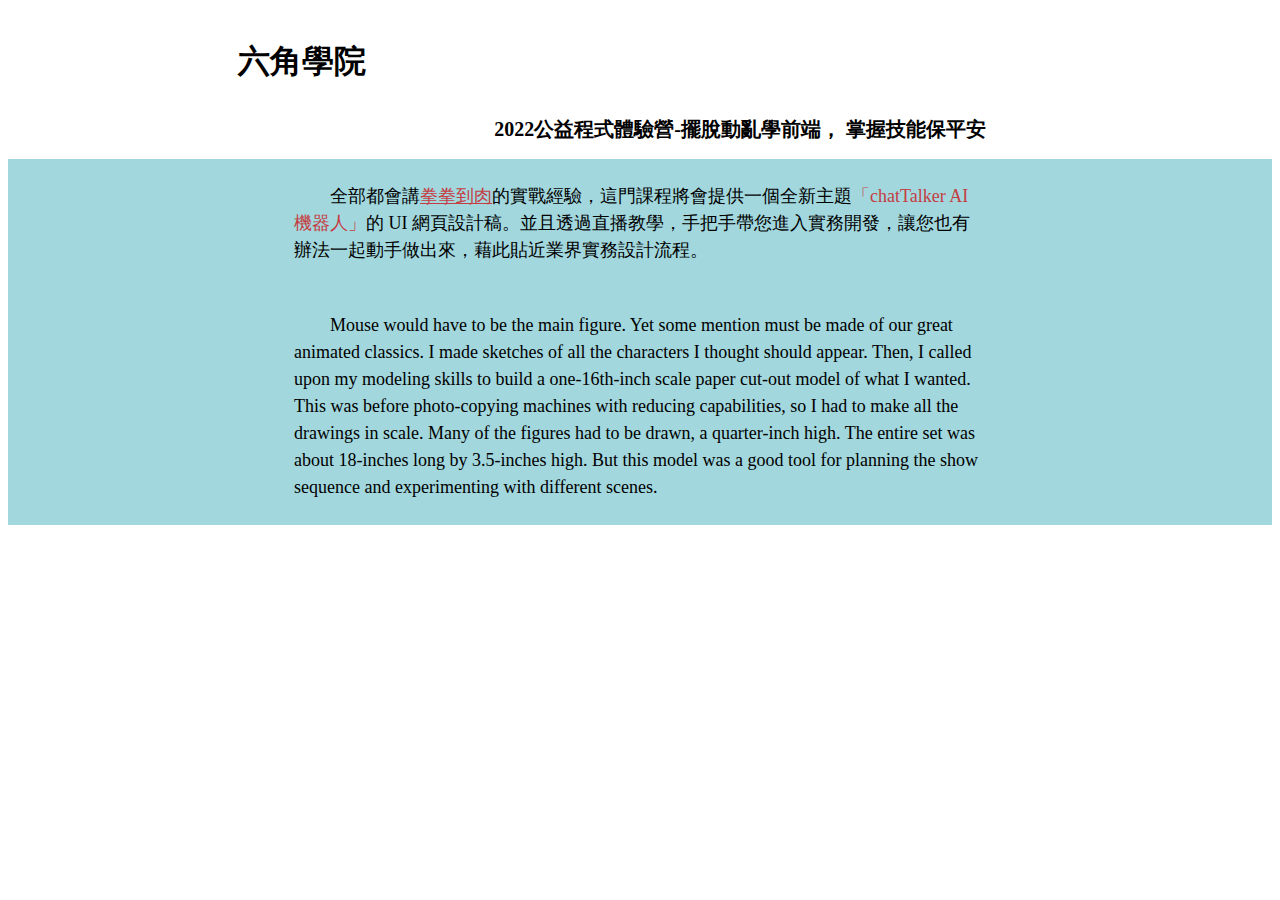
<file: may_03/index.html>
<!DOCTYPE html>
<html lang="en">
<head>
    <meta charset="UTF-8">
    <meta http-equiv="X-UA-Compatible" content="IE=edge">
    <meta name="viewport" content="width=device-width, initial-scale=1.0">
    <title>Daily Challenge May 03</title>
    <link rel="stylesheet" href="style.css">
</head>
<body>
    <div class="header">
        <h1>六角學院</h1>
        <h2>2022公益程式體驗營-擺脫動亂學前端， 掌握技能保平安</h2>
    </div>
    <div class="container">
        <div class="content">
            <p>全部都會講<a href="#">拳拳到肉</a>的實戰經驗，這門課程將會提供一個全新主題<span>「chatTalker AI 機器人」</span>的 UI 網頁設計稿。並且透過直播教學，手把手帶您進入實務開發，讓您也有辦法一起動手做出來，藉此貼近業界實務設計流程。</p>
            <p>Mouse would have to be the main figure. Yet some mention must be made of our great animated classics. I made sketches of all the characters I thought should appear. Then, I called upon my modeling skills to build a one-16th-inch scale paper cut-out model of what I wanted. This was before photo-copying machines with reducing capabilities, so I had to make all the drawings in scale. Many of the figures had to be drawn, a quarter-inch high. The entire set was about 18-inches long by 3.5-inches high. But this model was a good tool for planning the show sequence and experimenting with different scenes.</p>
        </div>
    </div>
    <script src="script.js"></script>
</body>
</html>
</file>
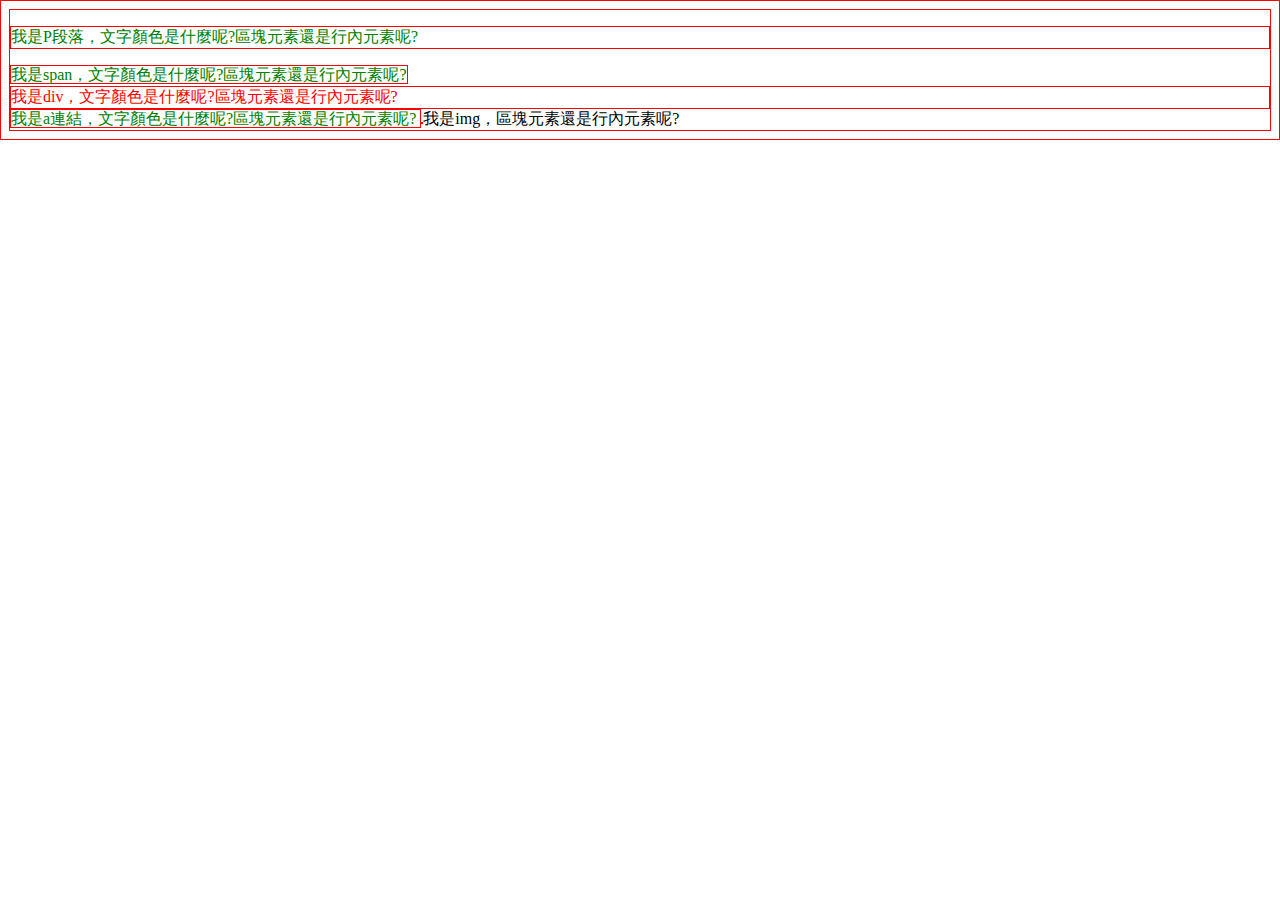
<file: may_04/index.html>
<!DOCTYPE html>
<html lang="en">
<head>
    <meta charset="UTF-8">
    <meta http-equiv="X-UA-Compatible" content="IE=edge">
    <meta name="viewport" content="width=device-width, initial-scale=1.0">
    <title>Daily Challenge</title>
    <link rel="stylesheet" href="style.css">
</head>
<body>
    <p class="green yellow orange">
        我是P段落，文字顏色是什麼呢?區塊元素還是行內元素呢?
        </p>
        
        <span class="red yellow green">
        我是span，文字顏色是什麼呢?區塊元素還是行內元素呢?
        </span>
        
        <div class="blue orange red">
        我是div，文字顏色是什麼呢?區塊元素還是行內元素呢?
        </div>
        
        <a class="yellow blue green">
        我是a連結，文字顏色是什麼呢?區塊元素還是行內元素呢?
        </a>
        
        <img>我是img，區塊元素還是行內元素呢?</img>
    <script src="script.js"></script>
</body>
</html>
</file>
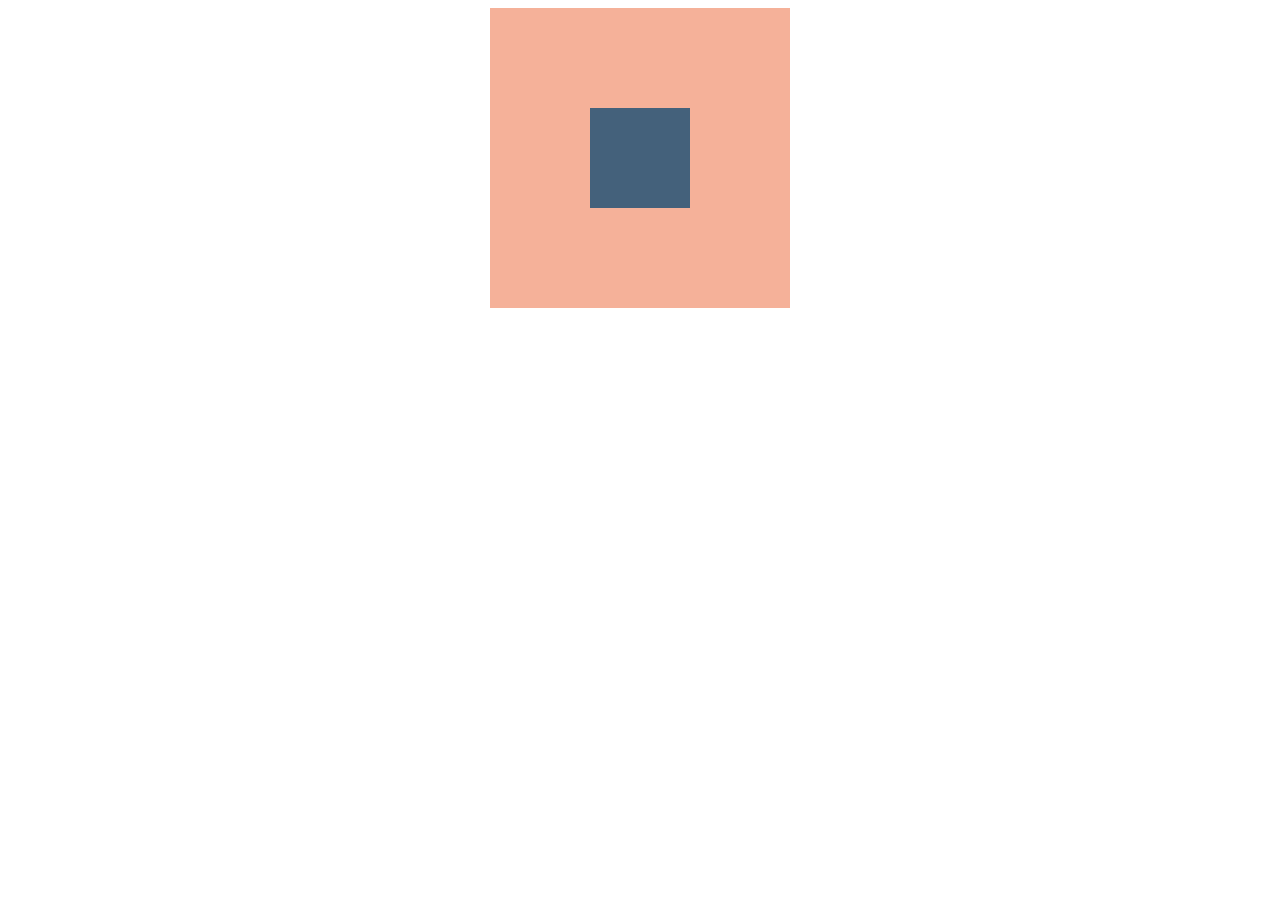
<file: may_05/index.html>
<!DOCTYPE html>
<html lang="en">
<head>
    <meta charset="UTF-8">
    <meta http-equiv="X-UA-Compatible" content="IE=edge">
    <meta name="viewport" content="width=device-width, initial-scale=1.0">
    <title>Daily Challenge</title>
    <link rel="stylesheet" href="style.css">
</head>
<body>
    <div class="outer">
        <div class="inner">
        </div>
    </div>
    <script src="script.js"></script>
</body>
</html>
</file>
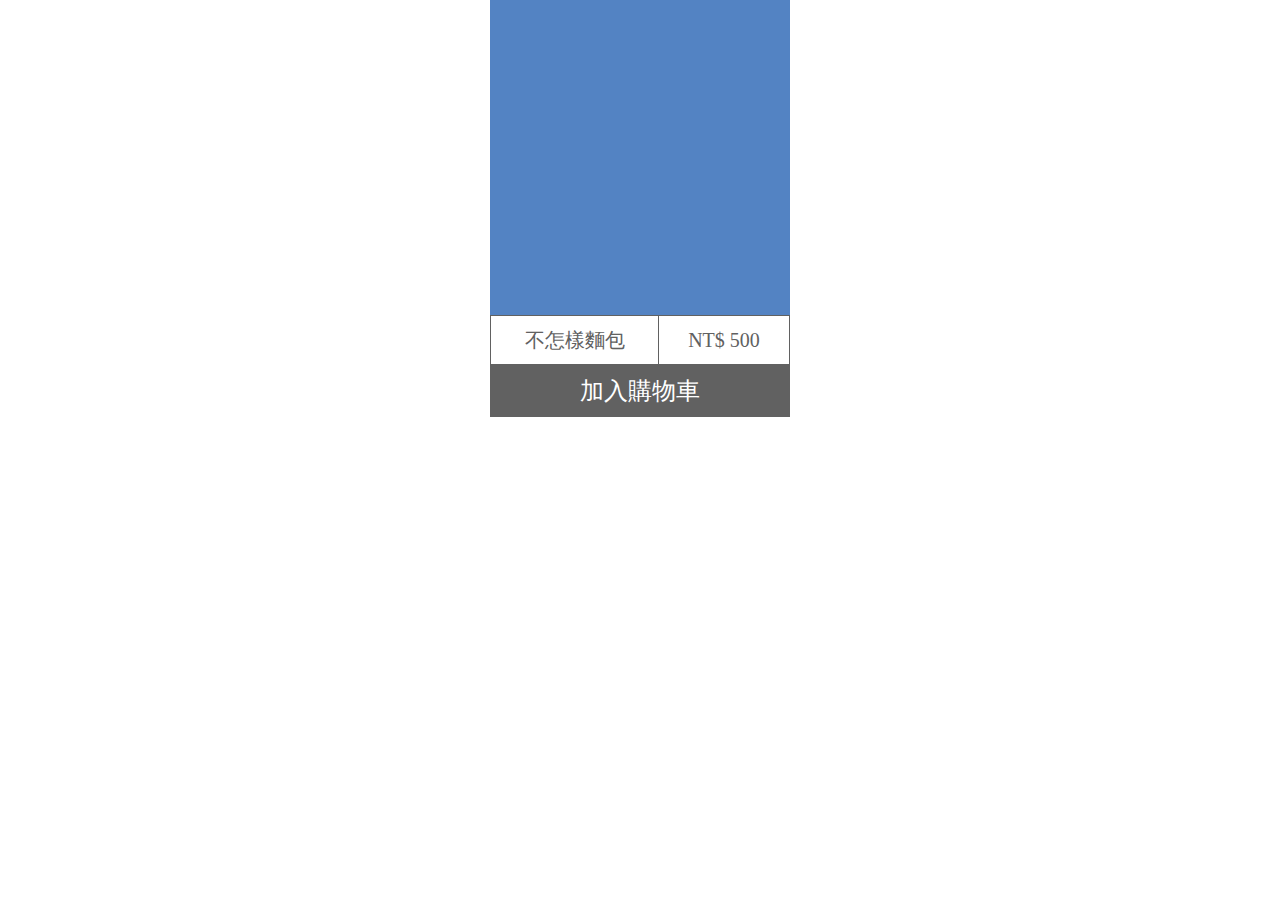
<file: may_06/index.html>
<!DOCTYPE html>
<html lang="en">
<head>
    <meta charset="UTF-8">
    <meta http-equiv="X-UA-Compatible" content="IE=edge">
    <meta name="viewport" content="width=device-width, initial-scale=1.0">
    <title>Daily Challenge</title>
    <link rel="stylesheet" href="style.css">
</head>
<body>
    <div class="container">
        <div class="pic"></div>
        <div class="info">
            <div class="name">
                <p>不怎樣麵包</p>
            </div>
            <div class="price">
                <p>NT$ 500</p>
            </div>
        </div>
        <div class="purchase">
            <p>加入購物車</p>
        </div>
    </div>
    <script src="script.js"></script>
</body>
</html>
</file>
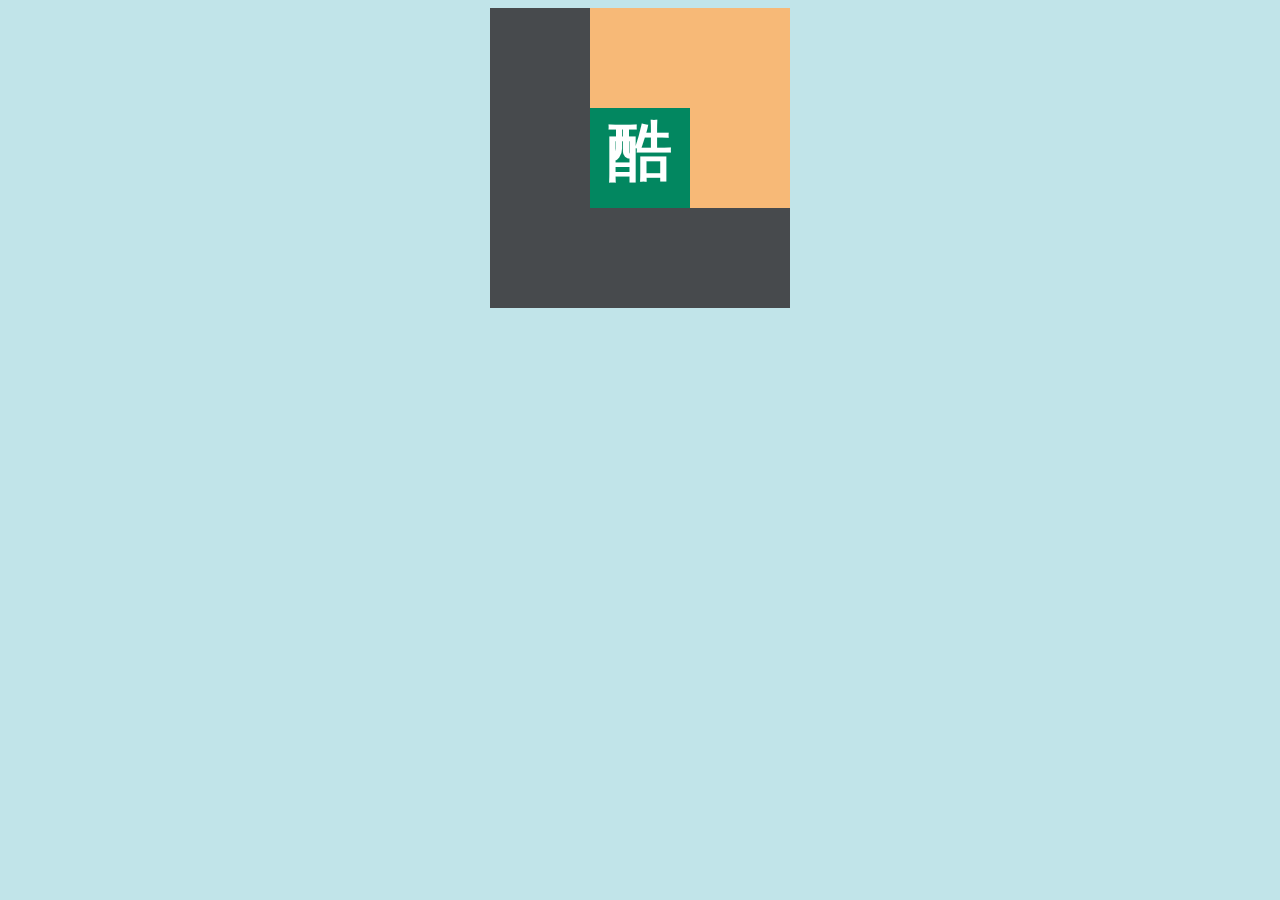
<file: may_09/index.html>
<!DOCTYPE html>
<html lang="en">
<head>
    <meta charset="UTF-8">
    <meta http-equiv="X-UA-Compatible" content="IE=edge">
    <meta name="viewport" content="width=device-width, initial-scale=1.0">
    <title>Daily Challenge</title>
    <link rel="stylesheet" href="style.css">
</head>
<body>
    <div class="box1">
        <div class="box2">
            <div class="box3">酷</div>
        </div>
    </div>
    <script src="script.js"></script>
</body>
</html>
</file>
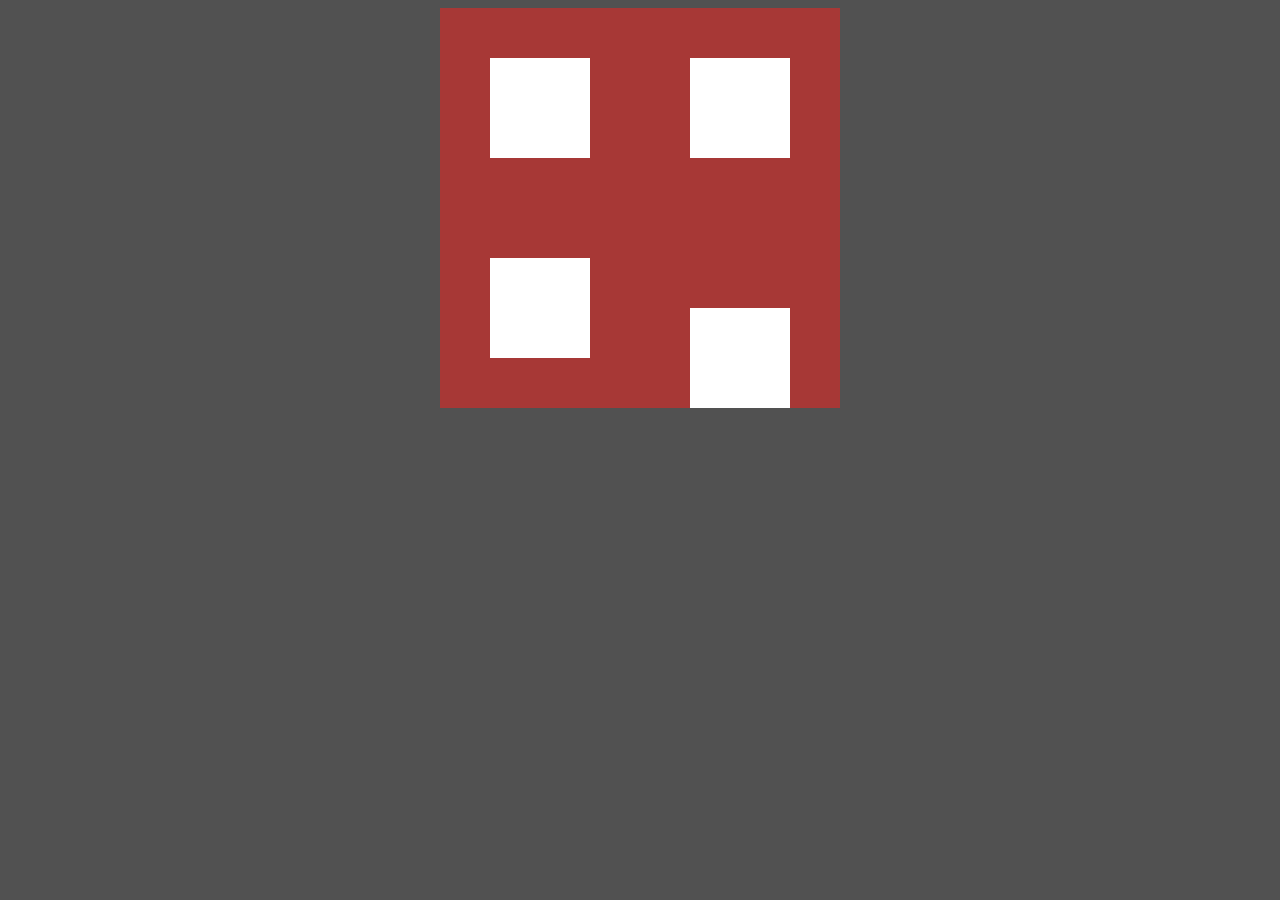
<file: may_10/index.html>
<!DOCTYPE html>
<html lang="en">
<head>
    <meta charset="UTF-8">
    <meta http-equiv="X-UA-Compatible" content="IE=edge">
    <meta name="viewport" content="width=device-width, initial-scale=1.0">
    <title>Daily Challenge</title>
    <link rel="stylesheet" href="style.css">
</head>
<body>
    <div class="container">
        <div class="box1"></div>
        <div class="box1"></div>
        <div class="box1"></div>
        <div class="box1 special" ></div>
    </div>

    <script src="script.js"></script>
</body>
</html>
</file>
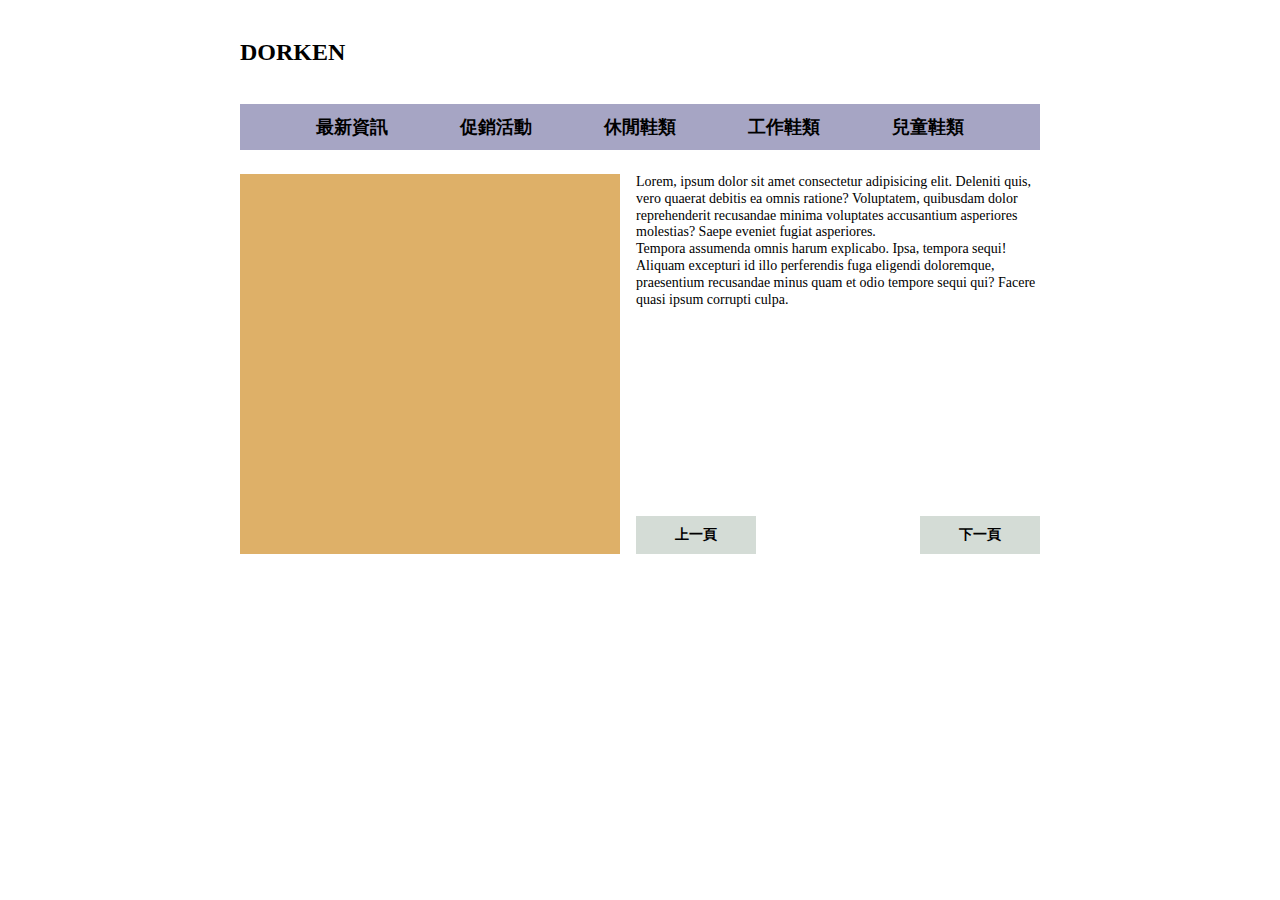
<file: may_11/index.html>
<!DOCTYPE html>
<html lang="en">
<head>
    <meta charset="UTF-8">
    <meta http-equiv="X-UA-Compatible" content="IE=edge">
    <meta name="viewport" content="width=device-width, initial-scale=1.0">
    <title>Document</title>
    <link rel="stylesheet" href="style.css">
</head>
<body>
    <div class="container">
        <div class="logo">
            <h1>DORKEN</h1>
        </div>
        <div class="nav">
            <ul>
                <li><a href="#">最新資訊</a></li>
                <li><a href="#">促銷活動</a></li>
                <li><a href="#">休閒鞋類</a></li>
                <li><a href="#">工作鞋類</a></li>
                <li><a href="#">兒童鞋類</a></li>
            </ul>
        </div>
        <div class="content">
            <div class="photo"></div>
            <div class="info">
                <div class="text">
                    <p>Lorem, ipsum dolor sit amet consectetur adipisicing elit. Deleniti quis, vero quaerat debitis ea omnis ratione? Voluptatem, quibusdam dolor reprehenderit recusandae minima voluptates accusantium asperiores molestias? Saepe eveniet fugiat asperiores.<br>Tempora assumenda omnis harum explicabo. Ipsa, tempora sequi! Aliquam excepturi id illo perferendis fuga eligendi doloremque, praesentium recusandae minus quam et odio tempore sequi qui? Facere quasi ipsum corrupti culpa.</p>
                </div>
                <div class="page">
                    <a href="#">上一頁</a>
                    <a href="#">下一頁</a>
                </div>
            </div>
        </div>
    </div>

    <script src="script.js"></script>
</body>
</html>
</file>
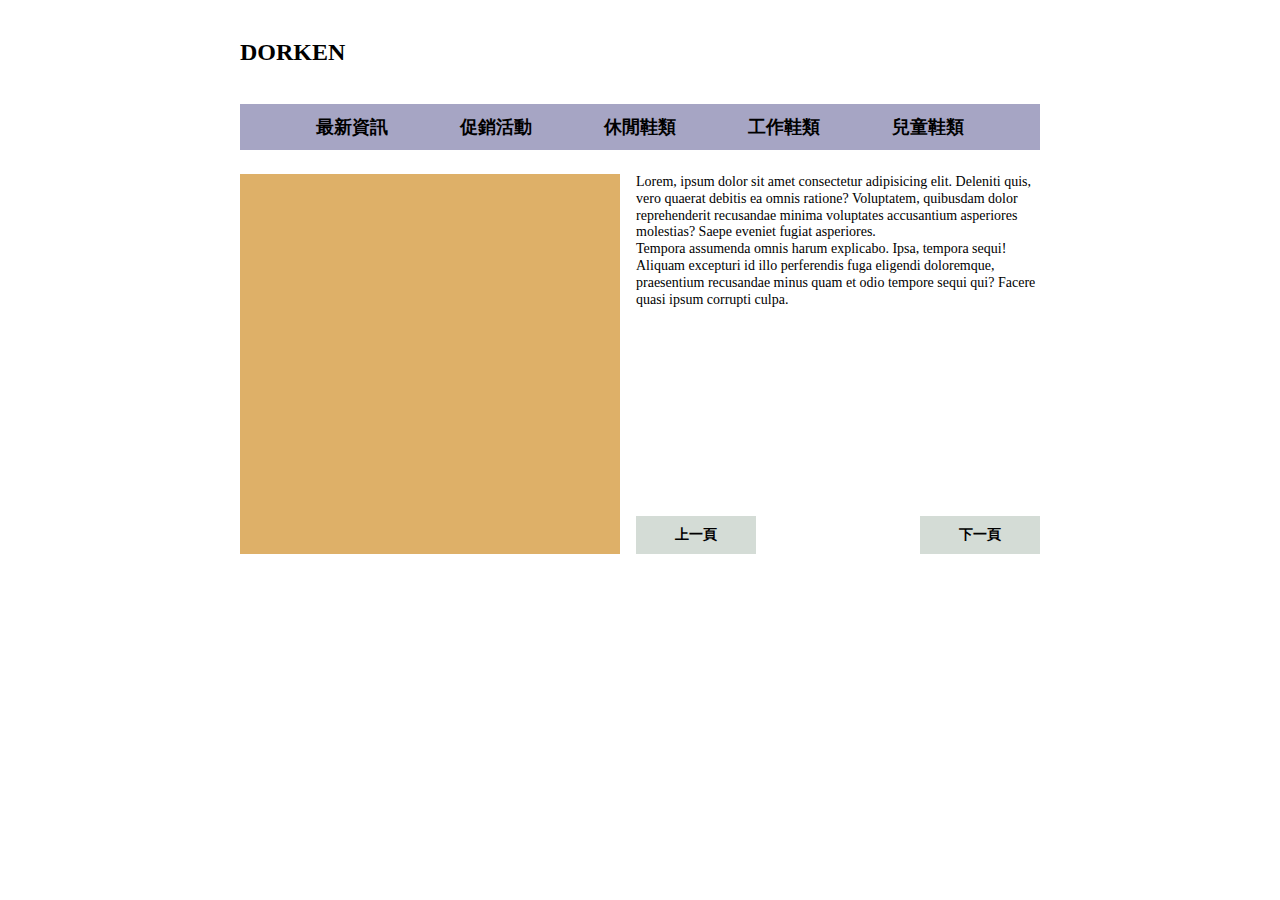
<file: may_12/index.html>
<!DOCTYPE html>
<html lang="en">
<head>
    <meta charset="UTF-8">
    <meta http-equiv="X-UA-Compatible" content="IE=edge">
    <meta name="viewport" content="width=device-width, initial-scale=1.0">
    <title>Daily Challenge</title>
    <link rel="stylesheet" href="style.css">
</head>
<body>
    <div class="container">
        <div class="logo">
            <h1>DORKEN</h1>
        </div>
        <div class="nav">
            <ul>
                <li><a href="#">最新資訊</a></li>
                <li><a href="#">促銷活動</a></li>
                <li><a href="#">休閒鞋類</a></li>
                <li><a href="#">工作鞋類</a></li>
                <li><a href="#">兒童鞋類</a></li>
            </ul>
        </div>
        <div class="content">
            <div class="photo"></div>
            <div class="info">
                <div class="text">
                    <p>Lorem, ipsum dolor sit amet consectetur adipisicing elit. Deleniti quis, vero quaerat debitis ea omnis ratione? Voluptatem, quibusdam dolor reprehenderit recusandae minima voluptates accusantium asperiores molestias? Saepe eveniet fugiat asperiores.<br>Tempora assumenda omnis harum explicabo. Ipsa, tempora sequi! Aliquam excepturi id illo perferendis fuga eligendi doloremque, praesentium recusandae minus quam et odio tempore sequi qui? Facere quasi ipsum corrupti culpa.</p>
                </div>
                <div class="page">
                    <a href="#">上一頁</a>
                    <a href="#">下一頁</a>
                </div>
            </div>
        </div>
    </div>
    <script src="script.js"></script>
</body>
</html>
</file>
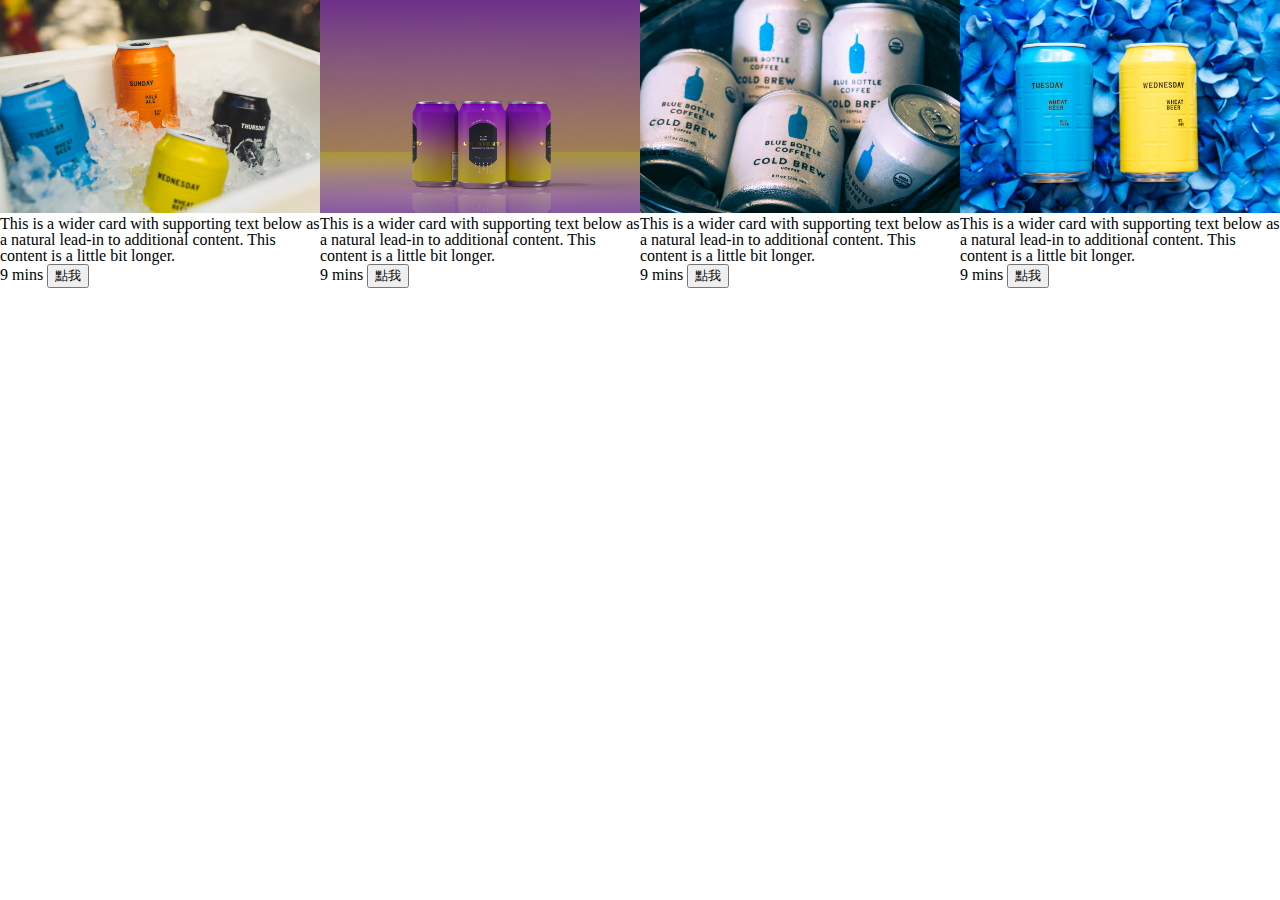
<file: may_13/index.html>
<!DOCTYPE html>
<html lang="en">
<head>
    <meta charset="UTF-8">
    <meta http-equiv="X-UA-Compatible" content="IE=edge">
    <meta name="viewport" content="width=device-width, initial-scale=1.0">
    <title>Daily Challenge</title>
    <link rel="stylesheet" href="style.css">
</head>
<body>
    <div class="container">
        <div class="main">
          <div class="card">
            <img class="card-img"
              src="image/image_1.jpeg">
            <div class="card-body">
              <p class="card-text">This is a wider card with supporting text below as a natural lead-in to additional
                content. This content is a little bit longer.</p>
              <small>9 mins</small>
              <button class="card-btn">點我</button>
            </div>
          </div>
          <div class="card">
            <img class="card-img"
              src="image/image_2.jpeg">
            <div class="card-body">
              <p class="card-text">This is a wider card with supporting text below as a natural lead-in to additional
                content. This content is a little bit longer.</p>
              <small>9 mins</small>
              <button class="card-btn">點我</button>
            </div>
          </div>
          <div class="card">
            <img class="card-img"
              src="image/image_3.jpeg">
            <div class="card-body">
              <p class="card-text">This is a wider card with supporting text below as a natural lead-in to additional
                content. This content is a little bit longer.</p>
              <small>9 mins</small>
              <button class="card-btn">點我</button>
            </div>
          </div>
          <div class="card">
            <img class="card-img"
              src="image/image_4.jpeg">
            <div class="card-body">
              <p class="card-text">This is a wider card with supporting text below as a natural lead-in to additional
                content. This content is a little bit longer.</p>
              <small>9 mins</small>
              <button class="card-btn">點我</button>
            </div>
          </div>
        </div>
      </div>
    <script src="script.js"></script>
</body>
</html>
</file>
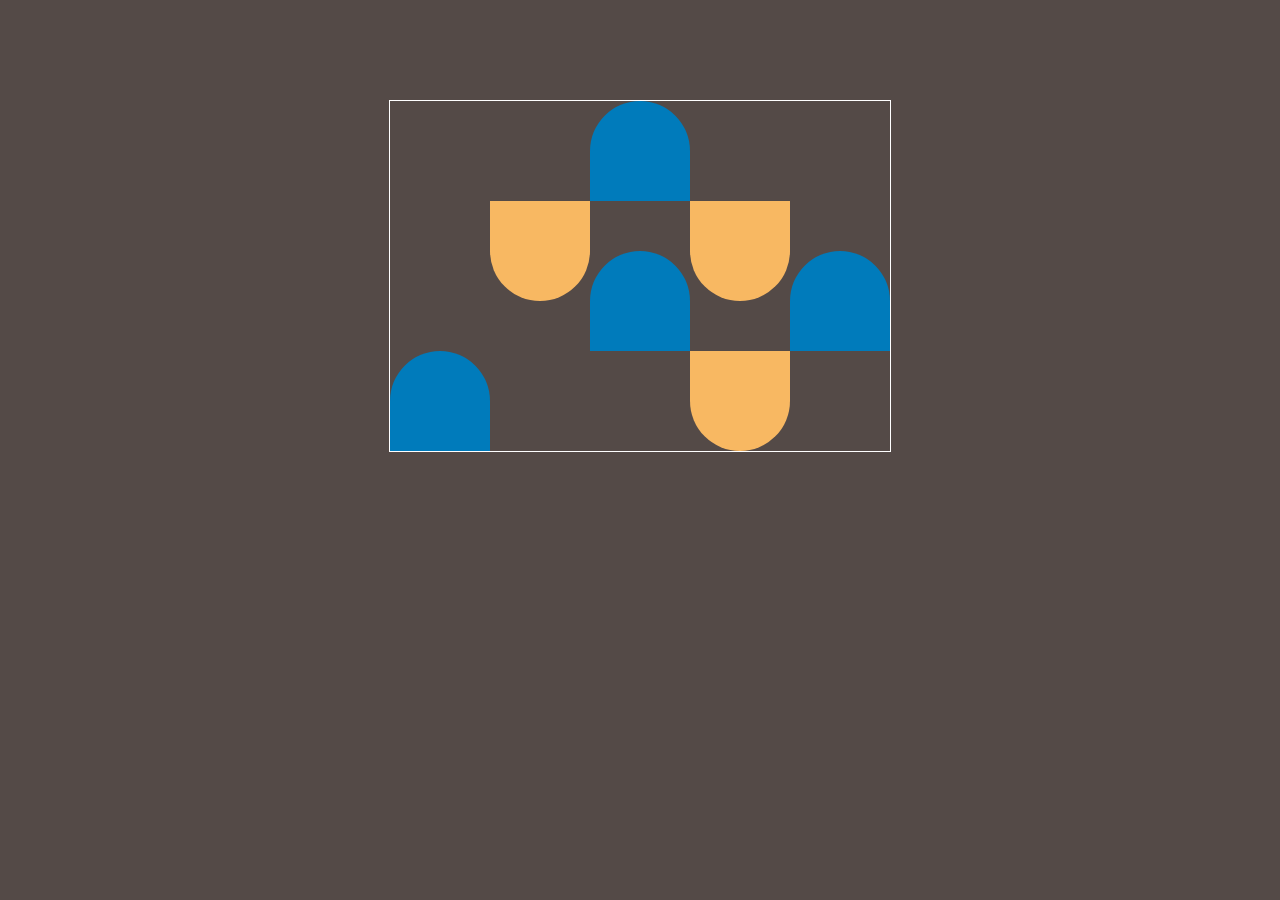
<file: may_17/index.html>
<!DOCTYPE html>
<html lang="en">
<head>
    <meta charset="UTF-8">
    <meta http-equiv="X-UA-Compatible" content="IE=edge">
    <meta name="viewport" content="width=device-width, initial-scale=1.0">
    <title>Daily Challenge</title>
    <link rel="stylesheet" href="style.css">
</head>
<body>
    <div class="container">
        <div class="item blue column_1 row_4"></div>
        <div class="item blue column_3 row_1"></div>
        <div class="item blue column_3 row_3"></div>
        <div class="item blue column_5 row_3"></div>
        <div class="item yellow column_2 row_2"></div>
        <div class="item yellow column_4 row_2"></div>
        <div class="item yellow column_4 row_4"></div>
    </div>
    <script src="script.js"></script>
</body>
</html>
</file>
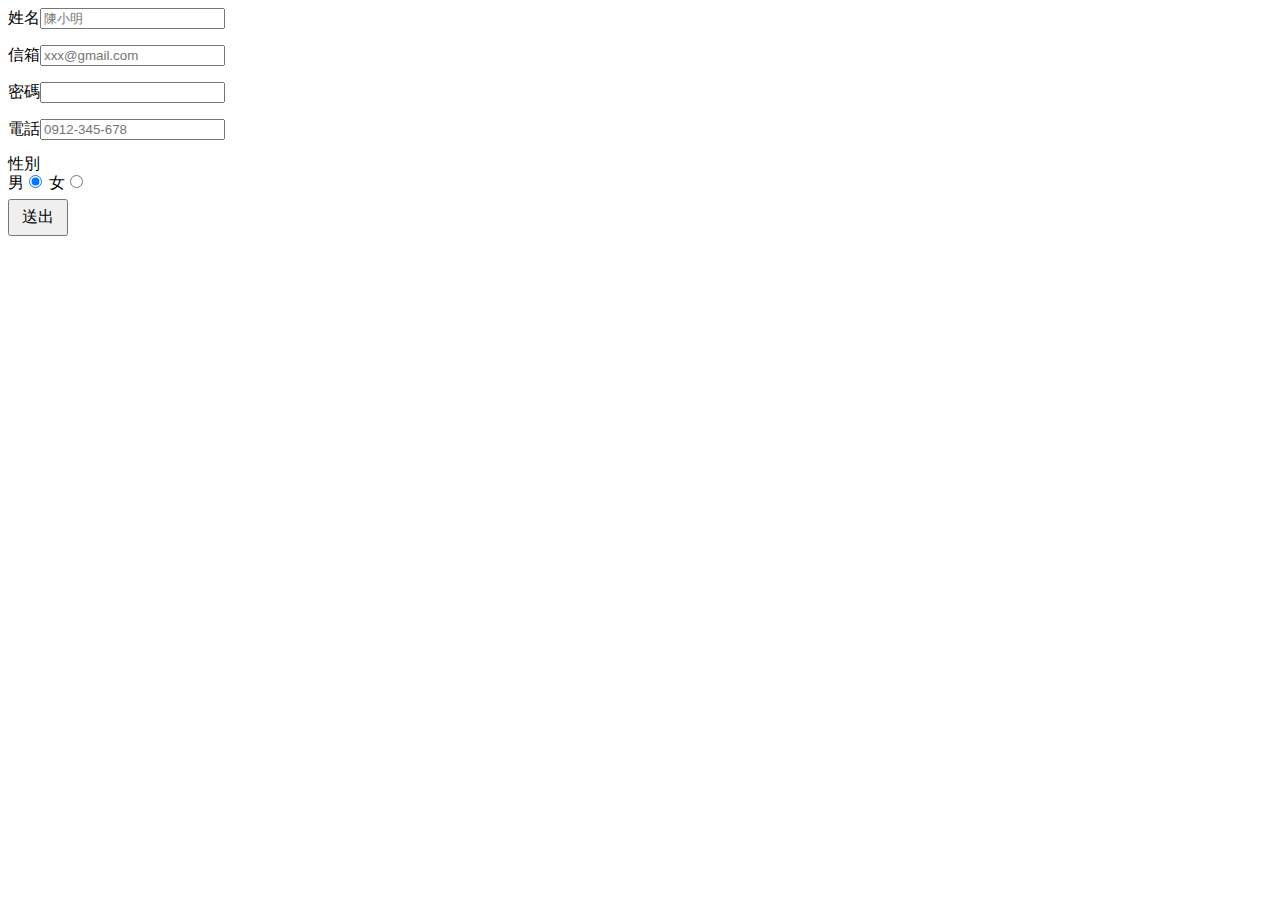
<file: may_19/index.html>
<!DOCTYPE html>
<html lang="en">
<head>
    <meta charset="UTF-8">
    <meta http-equiv="X-UA-Compatible" content="IE=edge">
    <meta name="viewport" content="width=device-width, initial-scale=1.0">
    <title>Daily Challenge</title>
    <link rel="stylesheet" href="style.css">
</head>
<body>
    <form>
        <!-- <div> -->
            <label for="name">
                姓名<input type="text" name="name" id="name" placeholder="陳小明">
            </label>
        <!-- </div> -->
        <!-- <div> -->
            <label for="email">
                信箱<input type="email" name="email" id="email" placeholder="xxx@gmail.com">
            </label>
        <!-- </div> -->
        <!-- <div> -->
            <label for="password">
                密碼<input type="password" name="password" id="password">
            </label>
        <!-- </div> -->
        <!-- <div>  -->
            <label for="phone">
                電話<input type="tel" name="phone" id="phone" placeholder="0912-345-678">
            </label>
        <!-- </div> -->
        <div class="sex">
            <p>性別</p>
            <label for="male">
                男<input type="radio" name="sex" id="male" checked>
            </label>
            <label for="female">
                女<input type="radio" name="sex" id="female">
            </label>
        </div>
        <input class="btn" type="submit" value="送出" name="submit">
    </form>
    <script src="script.js"></script>
</body>
</html>
</file>
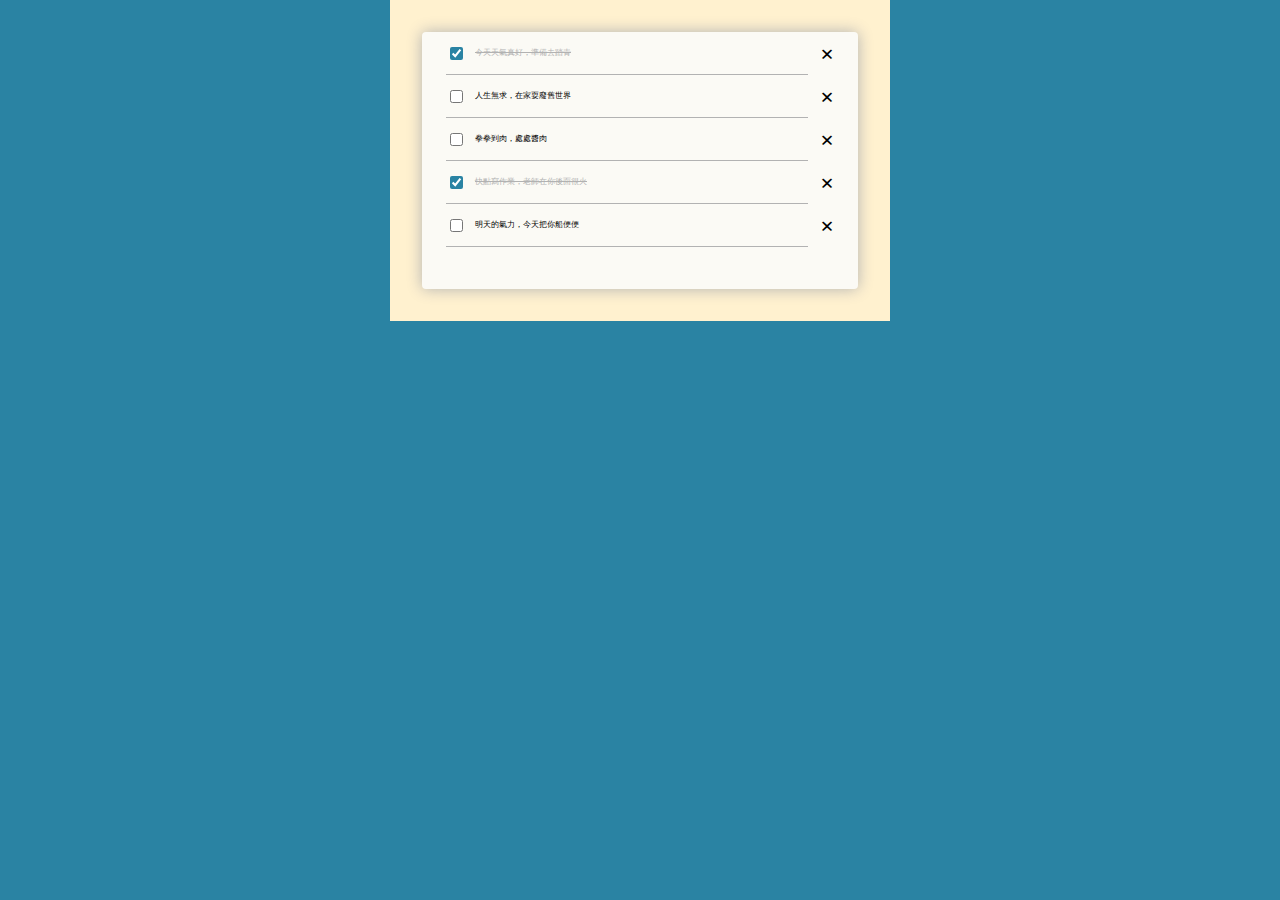
<file: may_20/index.html>
<!DOCTYPE html>
<html lang="en">
<head>
    <meta charset="UTF-8">
    <meta http-equiv="X-UA-Compatible" content="IE=edge">
    <meta name="viewport" content="width=device-width, initial-scale=1.0">
    <title>Daily Challenge</title>
    <link rel="stylesheet" href="style.css">
</head>
<body>
    <div class="container">
        <form>
            <div class="item">
                <label for="hike" class="delete">
                    今天天氣真好，準備去踏青<input type="checkbox" name="todolist" id="hike" checked>
                </label>
                <p>×</p>
            </div>
            <div class="item">
                <label for="home">
                    人生無求，在家耍廢舊世界<input type="checkbox" name="todolist" id="home">
                </label>
                <p>×</p>
            </div>
            <div class="item">
                <label for="punch">
                    拳拳到肉，處處醬肉<input type="checkbox" name="todolist" id="punch">
                </label>
                <p>×</p>
            </div>
            <div class="item">
                <label for="work" class="delete">
                    快點寫作業，老師在你後面很火<input type="checkbox" name="todolist" id="work" checked>
                </label>
                <p>×</p>
            </div>
            <div class="item">
                <label for="power">
                    明天的氣力，今天把你船便便<input type="checkbox" name="todolist" id="power">
                </label>
                <p>×</p>
            </div>
        </form>
    </div>
</body>
</html>
</file>
<file: may_03/style.css>
.header {
    width: 900px;
    margin: 0 auto;
}

.header h1 {
    margin-top: 40px;
    margin-left: 48px;
    margin-bottom: 32px;
    font-size: 32px;
    color: #000;
}

.header h2 {
    margin-top: 32px;
    margin-bottom: 16px;
    padding-right: 104px;
    font-size: 20px;
    columns: #000;
    text-align: right;
}

.container {
    background: #A2D7DD;
}

.content {
    width: 900px;
    margin: 0 auto;
    line-height: 1.5;
    font-size: 18px;
    /* padding: 24px 104px; */
}

.content a, span {
    color: #c53d43;
}

.content p {
    text-indent: 36px;
    padding: 24px 104px;
    margin: 0;
}
</file>
<file: may_04/style.css>
* {
    border: 1px solid red;
}

.orange {
    color: orange;
}

.blue {
    color: blue;
}

.red {
    color: red;
}

.yellow {
    color: yellow;
}

.green {
    color: green;
}
</file>
<file: may_05/style.css>
.outer {
    display: flex;
    margin: 0 auto;
    background: #F5B199;
    width: 300px;
    height: 300px;
    justify-content: center;
    align-items: center;
}

.inner {
    background: #44617B;
    height: 100px;
    width: 100px;
}
</file>
<file: may_09/style.css>
body {
    background: #c1e4e9;
}

.box1 {
    height: 300px;
    width: 300px;
    background-color: #474a4d;
    margin: 0 auto;
    position: relative;
}

.box2 {
    height: 200px;
    width: 200px;
    background-color: #f7b977;
    position: absolute;
    right: 0;
}

.box3 {
    color: white;
    font-size: 64px;
    height: 100px;
    width: 100px;
    background-color: #028760;
    position: absolute;
    left: 0;
    bottom: 0;
    text-align: center;
    font-weight: bold;
    /* line-height: 2; */
}
</file>
<file: may_10/style.css>
body {
    background: #515151;
}

.container {
    display: flex;
    flex-wrap: wrap;
    margin: 0 auto;
    background: #a73836;
    height: 400px;
    width: 400px;
}

.box1 {
    height: 100px;
    width: 100px;
    background: #fff;
    margin: 50px;
}

.special {
    align-self: flex-end;
    margin-bottom: 0;
}
</file>
<file: may_17/style.css>
body {
    background: #544a47;
}

.container {
    width: 500px;
    height: 350px;
    border: 1px solid white;
    margin: 100px auto;
    position: relative;
}

.blue {
    width: 100px;
    height: 100px;
    background: #007bbb;
    border-top-left-radius: 50%;
    border-top-right-radius: 50%;
}

.yellow {
    width: 100px;
    height: 100px;
    background: #f8b862;
    border-bottom-left-radius: 50%;
    border-bottom-right-radius: 50%;
}

.item {
    position: absolute;
}

.column_1 {
    left: 0;
}

.column_2 {
    left: 100px;
}

.column_3 {
    left: 200px;
}

.column_4 {
    right: 100px;
}

.column_5 {
    right: 0;
}

.row_1 {
    top: 0;
}

.row_2 {
    top: 100px;
}

.row_3 {
    bottom: 100px;
}

.row_4 {
    bottom: 0;
}
</file>
<file: may_06/style.css>
/* http://meyerweb.com/eric/tools/css/reset/ 
   v2.0 | 20110126
   License: none (public domain)
*/

html, body, div, span, applet, object, iframe,
h1, h2, h3, h4, h5, h6, p, blockquote, pre,
a, abbr, acronym, address, big, cite, code,
del, dfn, em, img, ins, kbd, q, s, samp,
small, strike, strong, sub, sup, tt, var,
b, u, i, center,
dl, dt, dd, ol, ul, li,
fieldset, form, label, legend,
table, caption, tbody, tfoot, thead, tr, th, td,
article, aside, canvas, details, embed, 
figure, figcaption, footer, header, hgroup, 
menu, nav, output, ruby, section, summary,
time, mark, audio, video {
	margin: 0;
	padding: 0;
	border: 0;
	font-size: 100%;
	font: inherit;
	vertical-align: baseline;
}
/* HTML5 display-role reset for older browsers */
article, aside, details, figcaption, figure, 
footer, header, hgroup, menu, nav, section {
	display: block;
}
body {
	line-height: 1;
}
ol, ul {
	list-style: none;
}
blockquote, q {
	quotes: none;
}
blockquote:before, blockquote:after,
q:before, q:after {
	content: '';
	content: none;
}
table {
	border-collapse: collapse;
	border-spacing: 0;
}


/* CSS Reset */
/* CSS Reset */
/* CSS Reset */


* {
    box-sizing: border-box;
}


.container {
    width: 300px;
    display: flex;
    flex-direction: column;
    margin: 0 auto;
}

.pic {
    background: #5383c3;
    height: 315px;
}

.info {
    display: flex;
    justify-content: center;
    border: 1px solid #616161;
}

.info p {
    font-size: 20px;
    text-align: center;
    color: #616161;
}

.price {
    width: 130px;
}

.name {
    flex-grow: 1;
    border-right: 1px solid #616161;
}

.purchase {
    font-size: 24px;
    background: #616161;
    color: white;
    text-align: center;
}

p {
    margin: 14px auto;
}
</file>
<file: may_11/style.css>
/* http://meyerweb.com/eric/tools/css/reset/ 
   v2.0 | 20110126
   License: none (public domain)
*/

html, body, div, span, applet, object, iframe,
h1, h2, h3, h4, h5, h6, p, blockquote, pre,
a, abbr, acronym, address, big, cite, code,
del, dfn, em, img, ins, kbd, q, s, samp,
small, strike, strong, sub, sup, tt, var,
b, u, i, center,
dl, dt, dd, ol, ul, li,
fieldset, form, label, legend,
table, caption, tbody, tfoot, thead, tr, th, td,
article, aside, canvas, details, embed, 
figure, figcaption, footer, header, hgroup, 
menu, nav, output, ruby, section, summary,
time, mark, audio, video {
	margin: 0;
	padding: 0;
	border: 0;
	font-size: 100%;
	font: inherit;
	vertical-align: baseline;
}
/* HTML5 display-role reset for older browsers */
article, aside, details, figcaption, figure, 
footer, header, hgroup, menu, nav, section {
	display: block;
}
body {
	line-height: 1;
}
ol, ul {
	list-style: none;
}
blockquote, q {
	quotes: none;
}
blockquote:before, blockquote:after,
q:before, q:after {
	content: '';
	content: none;
}
table {
	border-collapse: collapse;
	border-spacing: 0;
}


body {
    width: 800px;
    margin: 0 auto;
}


a {
    color: black;
    text-decoration: none;
}

.logo h1 {
    font-size: 24px;
    font-weight: bold;
    padding: 40px 0; 
}

.nav {
    font-size: 18px;
    font-weight: bold;
    background: #A6A5C4;
    
}

.nav ul {
    display: flex;
    gap: 72px;
    justify-content: center;
}

.nav li {
    margin: 14px 0;
}

.content {
    display: flex;
    margin-top: 24px;
    gap: 16px;
}

.photo {
    width: 380px;
    height: 380px;
    background: #DEB068;
}

.info {
    width: 404px;
    display: flex;
    flex-direction: column;
    justify-content: space-between;
}

.text p {
    font-size: 14px;
    line-height: 1.2;
}

.page {
    display: flex;
    justify-content: space-between;
}

.page a {
    font-size: 14px;
    font-weight: bold;
    background: #D4DCD6;
    width: 120px;
    padding: 12px 0;
    text-align: center;
}

.page a:hover {
    font-size: 14px;
    font-weight: bold;
    color: #fff;
    background: #44617B;
    width: 120px;
    padding: 12px 0;
    text-align: center;
}
</file>
<file: may_12/style.css>
/* http://meyerweb.com/eric/tools/css/reset/ 
   v2.0 | 20110126
   License: none (public domain)
*/

html, body, div, span, applet, object, iframe,
h1, h2, h3, h4, h5, h6, p, blockquote, pre,
a, abbr, acronym, address, big, cite, code,
del, dfn, em, img, ins, kbd, q, s, samp,
small, strike, strong, sub, sup, tt, var,
b, u, i, center,
dl, dt, dd, ol, ul, li,
fieldset, form, label, legend,
table, caption, tbody, tfoot, thead, tr, th, td,
article, aside, canvas, details, embed, 
figure, figcaption, footer, header, hgroup, 
menu, nav, output, ruby, section, summary,
time, mark, audio, video {
	margin: 0;
	padding: 0;
	border: 0;
	font-size: 100%;
	font: inherit;
	vertical-align: baseline;
}
/* HTML5 display-role reset for older browsers */
article, aside, details, figcaption, figure, 
footer, header, hgroup, menu, nav, section {
	display: block;
}
body {
	line-height: 1;
}
ol, ul {
	list-style: none;
}
blockquote, q {
	quotes: none;
}
blockquote:before, blockquote:after,
q:before, q:after {
	content: '';
	content: none;
}
table {
	border-collapse: collapse;
	border-spacing: 0;
}







body {
    width: 800px;
    margin: 0 auto;
}


a {
    color: black;
    text-decoration: none;
}

.logo h1 {
    font-size: 24px;
    font-weight: bold;
    padding: 40px 0; 
}

.nav {
    font-size: 18px;
    font-weight: bold;
    background: #A6A5C4;
}

.nav ul {
    display: flex;
    gap: 72px;
    justify-content: center;
}

.nav li {
    margin: 14px 0;
}

.content {
    display: flex;
    margin-top: 24px;
    gap: 16px;
}

.photo {
    width: 380px;
    height: 380px;
    background: #DEB068;
}

.info {
    width: 404px;
    display: flex;
    flex-direction: column;
    justify-content: space-between;
}

.text p {
    font-size: 14px;
    line-height: 1.2;
}

.page {
    display: flex;
    justify-content: space-between;
}

.page a {
    font-size: 14px;
    font-weight: bold;
    background: #D4DCD6;
    width: 120px;
    padding: 12px 0;
    text-align: center;
}

.page a:hover {
    font-size: 14px;
    font-weight: bold;
    color: #fff;
    background: #44617B;
    width: 120px;
    padding: 12px 0;
    text-align: center;
}





@media (max-width: 576px) {
  body {
    width: auto;
  }
  
  
  a {
    display: block;
  }
  
  .logo h1 {
    text-align: center;
  }
  
  .nav ul {
    flex-direction: column;
    gap: 1px;
    text-align: center;
  }
  
  .content {
    flex-direction: column;
    align-items: center;
    margin-top: 32px;
    gap: 48px;
  }
  
  .photo {
    max-width: 380px;
    max-height: 380px;
    margin: 0;
  }
  
  .info {
    width: 100%;
    gap: 48px;
  }
  
  .page {
    flex-direction: column;
    align-items: center;
    gap: 16px;
  }
  
  .page a {
    width: 100%;
  }
  
  .page a:hover {
    width: 100%;
  }
}
</file>
<file: may_13/style.css>
/* http://meyerweb.com/eric/tools/css/reset/ 
   v2.0 | 20110126
   License: none (public domain)
*/

html, body, div, span, applet, object, iframe,
h1, h2, h3, h4, h5, h6, p, blockquote, pre,
a, abbr, acronym, address, big, cite, code,
del, dfn, em, img, ins, kbd, q, s, samp,
small, strike, strong, sub, sup, tt, var,
b, u, i, center,
dl, dt, dd, ol, ul, li,
fieldset, form, label, legend,
table, caption, tbody, tfoot, thead, tr, th, td,
article, aside, canvas, details, embed, 
figure, figcaption, footer, header, hgroup, 
menu, nav, output, ruby, section, summary,
time, mark, audio, video {
	margin: 0;
	padding: 0;
	border: 0;
	font-size: 100%;
	font: inherit;
	vertical-align: baseline;
}
/* HTML5 display-role reset for older browsers */
article, aside, details, figcaption, figure, 
footer, header, hgroup, menu, nav, section {
	display: block;
}
body {
	line-height: 1;
}
ol, ul {
	list-style: none;
}
blockquote, q {
	quotes: none;
}
blockquote:before, blockquote:after,
q:before, q:after {
	content: '';
	content: none;
}
table {
	border-collapse: collapse;
	border-spacing: 0;
}




img {
    width: 100%;
    height: auto;
}

.container {
    width: 100%;
    margin: 0 auto;
}

.main {
    display: flex;
    flex-wrap: wrap;
    flex-direction: row;
}

.card {
    width: 25%;
}

@media (max-width: 768px) {
    .card {
        width: 50%;
    }
    .container {
        max-width: 720px;
    }
}
@media (max-width: 576px) {
    .card {
        width: 100%;
    }
    .container {
        max-width: 540px;
    }
}
</file>
<file: may_19/style.css>
/* http://meyerweb.com/eric/tools/css/reset/ 
   v2.0 | 20110126
   License: none (public domain)
*/

html, body, div, span, applet, object, iframe,
h1, h2, h3, h4, h5, h6, p, blockquote, pre,
a, abbr, acronym, address, big, cite, code,
del, dfn, em, img, ins, kbd, q, s, samp,
small, strike, strong, sub, sup, tt, var,
b, u, i, center,
dl, dt, dd, ol, ul, li,
fieldset, form, label, legend,
table, caption, tbody, tfoot, thead, tr, th, td,
article, aside, canvas, details, embed, 
figure, figcaption, footer, header, hgroup, 
menu, nav, output, ruby, section, summary,
time, mark, audio, video {
	margin: 0;
	padding: 0;
	border: 0;
	font-size: 100%;
	font: inherit;
	vertical-align: baseline;
}
/* HTML5 display-role reset for older browsers */
article, aside, details, figcaption, figure, 
footer, header, hgroup, menu, nav, section {
	display: block;
}
body {
	line-height: 1;
}
ol, ul {
	list-style: none;
}
blockquote, q {
	quotes: none;
}
blockquote:before, blockquote:after,
q:before, q:after {
	content: '';
	content: none;
}
table {
	border-collapse: collapse;
	border-spacing: 0;
}













form {
    display: flex;
    flex-direction: column;
}

label {
    margin: 8px;
}

.sex {
    margin: 8px;
}

.sex label {
    margin: 0;
}

.btn {
    box-sizing: border-box;
    font-size: 16px;
    width: 60px;
    padding: 6px 6px;
    margin-left: 8px;
}
</file>
<file: may_20/style.css>
/* http://meyerweb.com/eric/tools/css/reset/ 
   v2.0 | 20110126
   License: none (public domain)
*/

html, body, div, span, applet, object, iframe,
h1, h2, h3, h4, h5, h6, p, blockquote, pre,
a, abbr, acronym, address, big, cite, code,
del, dfn, em, img, ins, kbd, q, s, samp,
small, strike, strong, sub, sup, tt, var,
b, u, i, center,
dl, dt, dd, ol, ul, li,
fieldset, form, label, legend,
table, caption, tbody, tfoot, thead, tr, th, td,
article, aside, canvas, details, embed, 
figure, figcaption, footer, header, hgroup, 
menu, nav, output, ruby, section, summary,
time, mark, audio, video {
	margin: 0;
	padding: 0;
	border: 0;
	font-size: 100%;
	font: inherit;
	vertical-align: baseline;
}
/* HTML5 display-role reset for older browsers */
article, aside, details, figcaption, figure, 
footer, header, hgroup, menu, nav, section {
	display: block;
}
body {
	line-height: 1;
}
ol, ul {
	list-style: none;
}
blockquote, q {
	quotes: none;
}
blockquote:before, blockquote:after,
q:before, q:after {
	content: '';
	content: none;
}
table {
	border-collapse: collapse;
	border-spacing: 0;
}






body {
    background: #2a83a3;
}

.container {
    box-sizing: border-box;
    width: 500px;
    margin: 0 auto;
    background: #fff1cf;
    padding: 32px;
    font-size: 8px;
}

form {
    background: #fbfaf5;
    border-radius: 4px;
    box-shadow: 0 0 15px #b2b2b2;
    padding-bottom: 42px;
}

.item {
    display: flex;
    flex-direction: row;
    justify-content: space-between;
    align-items: center;
    padding: 0 24px;
    
}

label {
    display: flex;
    flex-direction: row-reverse;
    height: 42px;
    justify-content: start;
    align-items: center;
    flex-grow: 1;
    border-bottom: 1px solid #b2b2b2;
}

p {
    font-size: 24px;
    font-weight: bold;
    margin-left: 12px;
}

.delete {
    color: #b2b2b2;
    text-decoration: line-through;
}

input[type=checkbox] {
    margin-right: 12px;
}

input[type=checkbox]:checked{
    accent-color: #2a83a3;
}
</file>
